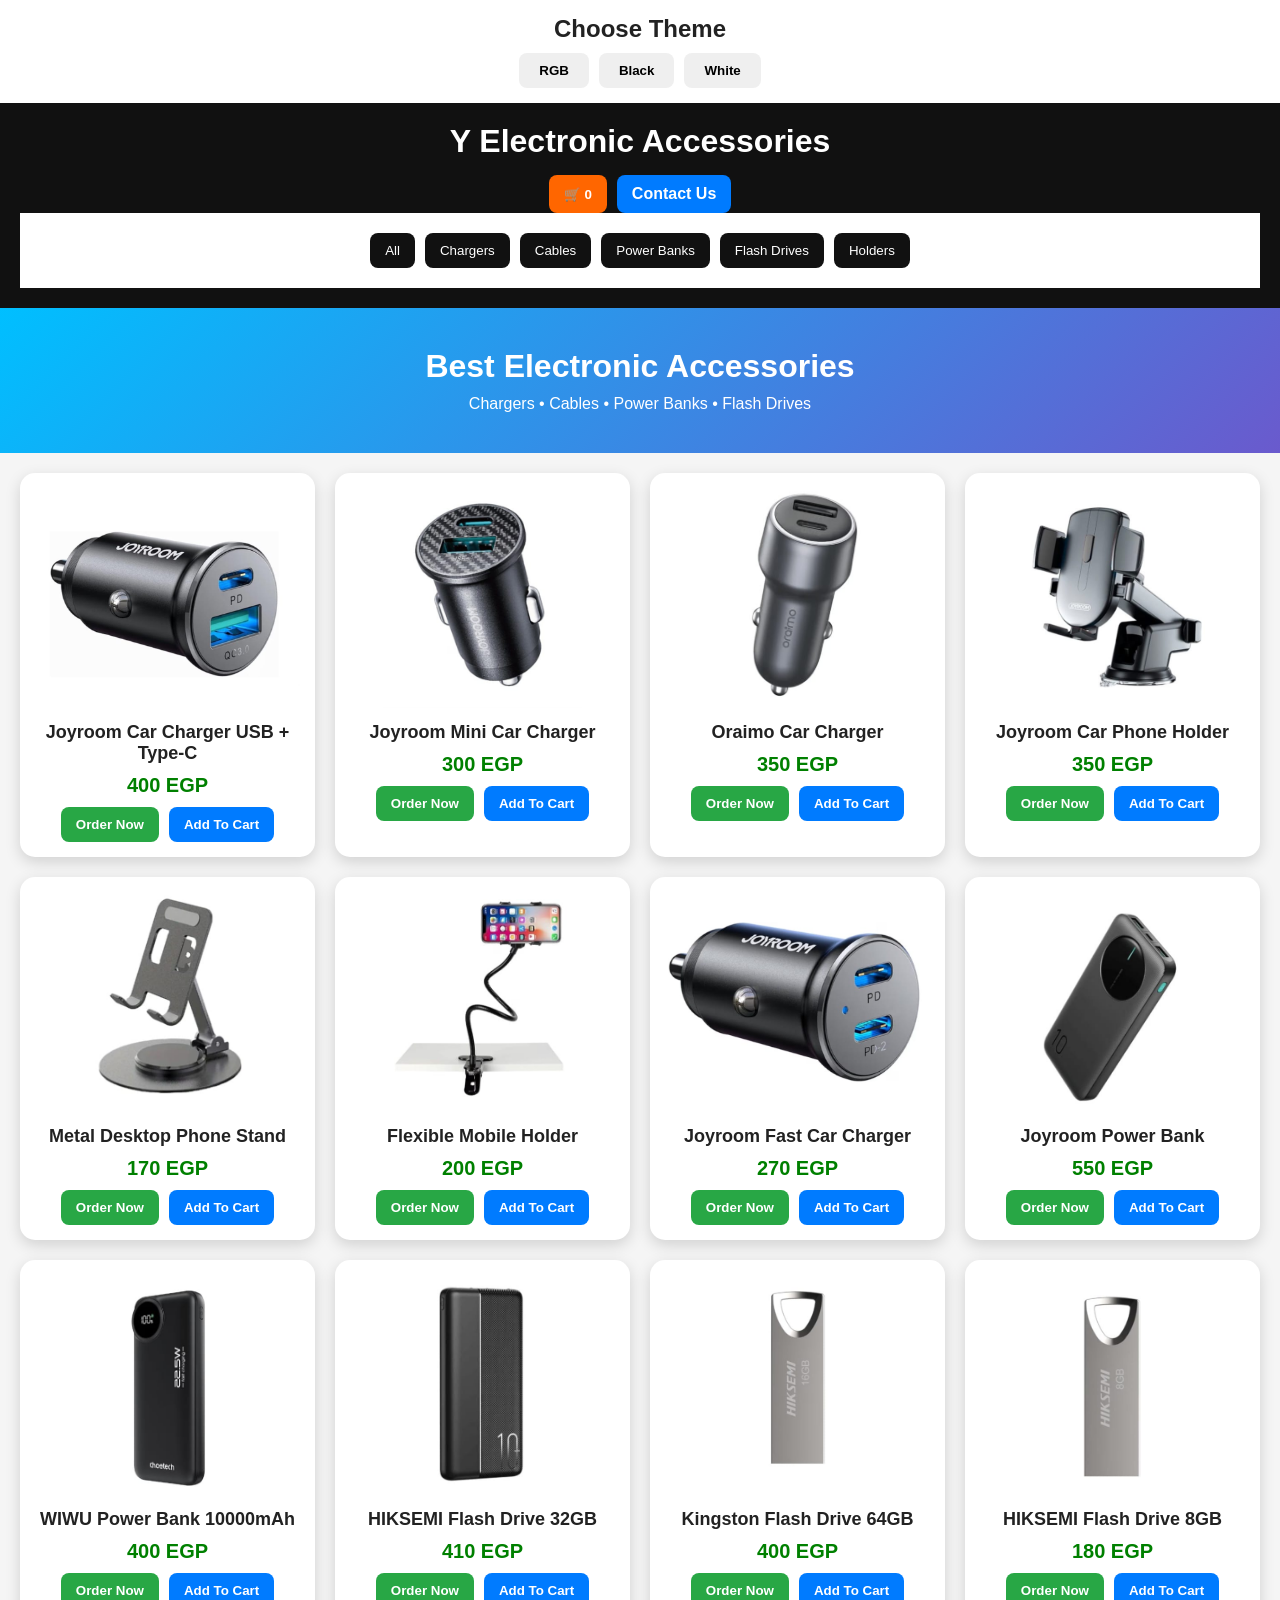
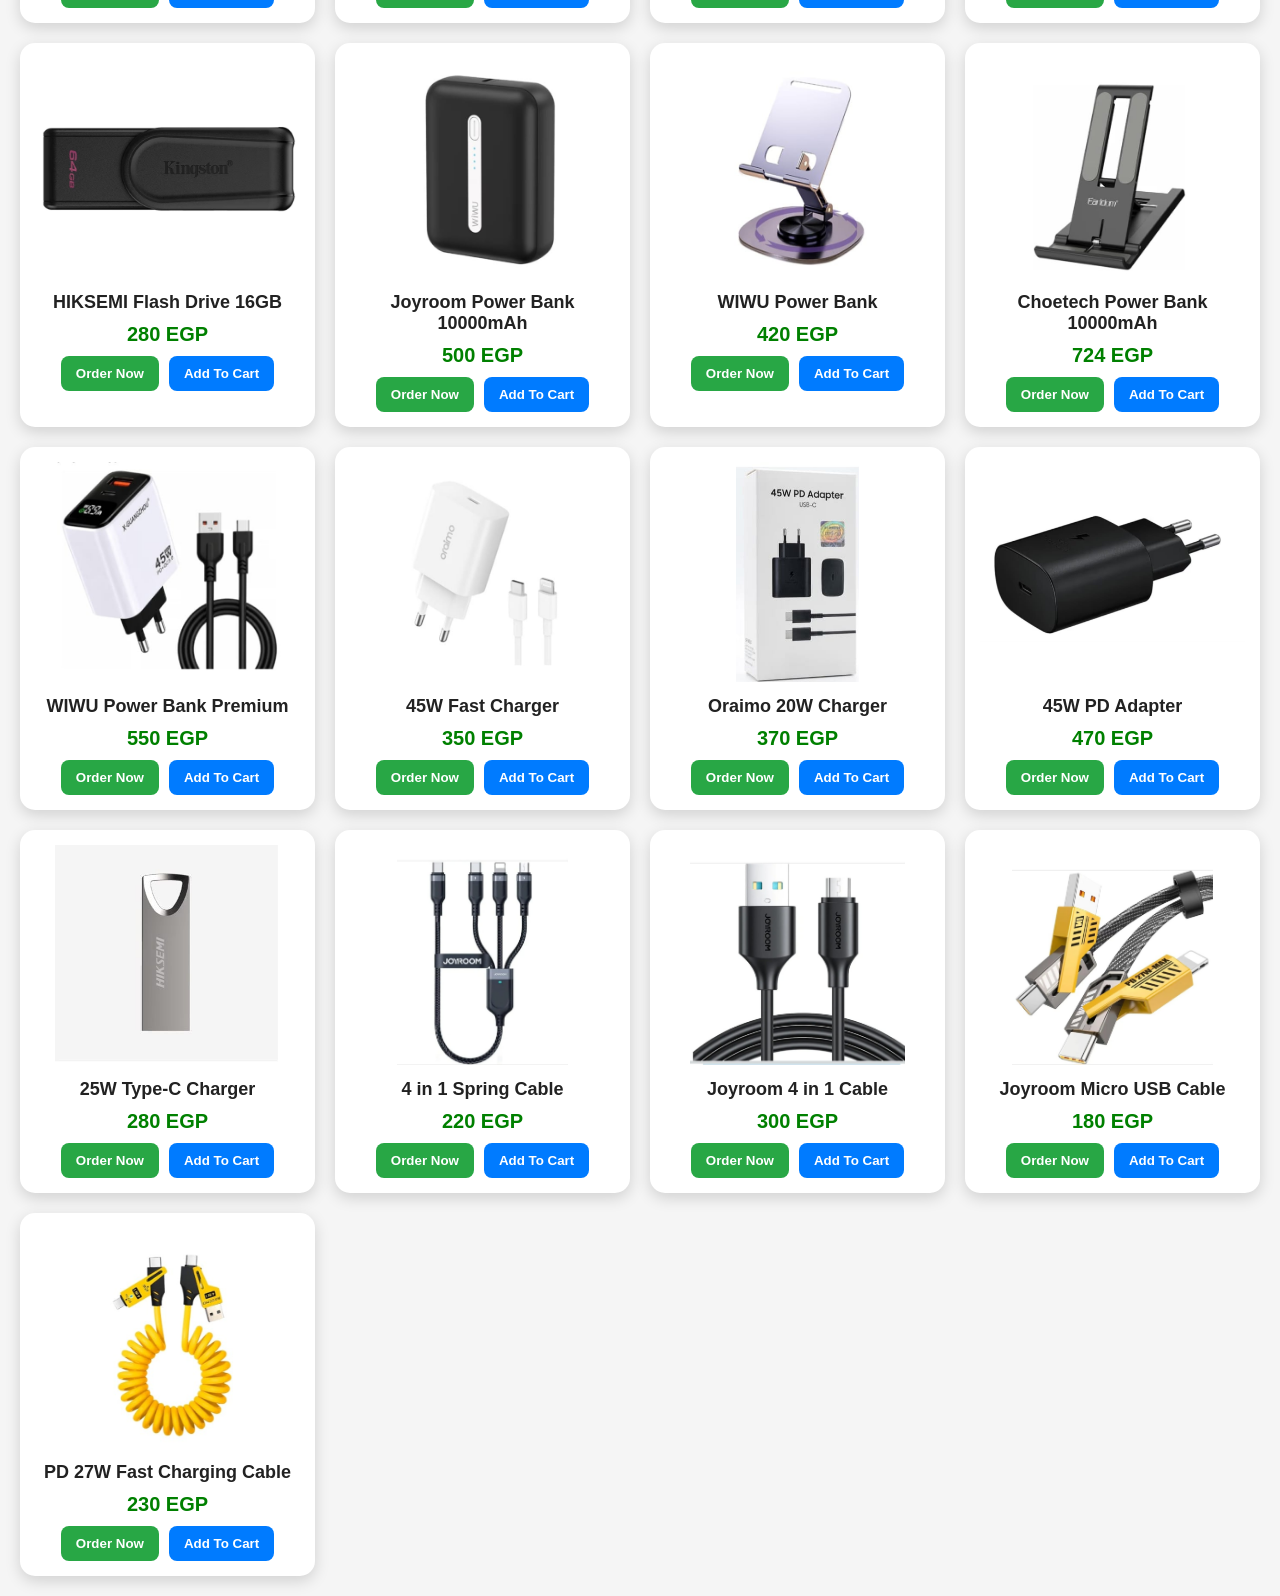
<file: index.html>
<!DOCTYPE html>
<html lang="en">
<head>
<meta charset="UTF-8">
<meta name="viewport" content="width=device-width, initial-scale=1.0">
<title>Y Electronic Accessories</title>
<link rel="stylesheet" href="style.css">
</head>

<body>

<div class="theme-box">
    <h2>Choose Theme</h2>

    <div class="theme-buttons">
        <button onclick="setTheme('rgb')">RGB</button>
        <button onclick="setTheme('black')">Black</button>
        <button onclick="setTheme('white')">White</button>
    </div>
</div>

<header>

    <h1>Y Electronic Accessories</h1>

    <div class="top-buttons">

        <button class="cart-btn" onclick="toggleCart()">
            🛒 <span id="cart-count">0</span>
        </button>

        <a href="contact.html" class="contact-btn">
            Contact Us
        </a>

    </div>

    <div class="filters">

        <button onclick="displayProducts(products)">
            All
        </button>

        <button onclick="filterCategory('Chargers')">
            Chargers
        </button>

        <button onclick="filterCategory('Cables')">
            Cables
        </button>

        <button onclick="filterCategory('Power Banks')">
            Power Banks
        </button>

        <button onclick="filterCategory('Flash Drives')">
            Flash Drives
        </button>

        <button onclick="filterCategory('Holders')">
            Holders
        </button>

    </div>

</header>

<section class="hero">

    <h2>Best Electronic Accessories</h2>

    <p>
        Chargers • Cables • Power Banks • Flash Drives
    </p>

</section>

<div id="products" class="products-grid"></div>

<div id="cart-sidebar" class="cart-sidebar">

    <h2>Shopping Cart</h2>

    <div id="cart-items"></div>

    <h3>
        Total :
        <span id="cart-total">0</span>
        EGP
    </h3>

    <button
        class="checkout-btn"
        onclick="showOrderForm()">
        Checkout
    </button>

</div>

<div id="orderModal" class="modal">

    <div class="modal-content">

        <h2>Complete Order</h2>

        <input
            type="text"
            id="customerName"
            placeholder="Full Name">

        <input
            type="text"
            id="customerPhone"
            placeholder="Phone Number">

        <input
            type="email"
            id="customerEmail"
            placeholder="Email Address">

        <input
            type="text"
            id="customerAddress"
            placeholder="Address">

        <select
            id="paymentMethod"
            onchange="togglePaymentNote()">

            <option value="Cash On Delivery">
                Cash On Delivery
            </option>

            <option value="Instapay">
                Instapay
            </option>

            <option value="Vodafone Cash">
                Vodafone Cash
            </option>

        </select>

        <div
            id="payment-note"
            style="display:none;">

            <p>
                If you pay using Instapay or Vodafone Cash,
                please send a payment screenshot.
            </p>

        </div>

        <p>Instapay : 01016919737</p>
        <p>Vodafone Cash : 01013693032</p>

        <p>Delivery : 70 EGP</p>
        <p>Cash On Delivery Fee : +12 EGP</p>

        <button
            class="confirm-btn"
            onclick="sendOrder()">

            Confirm Order

        </button>

    </div>

</div>

<script src="script.js"></script>

</body>
</html>
</file>
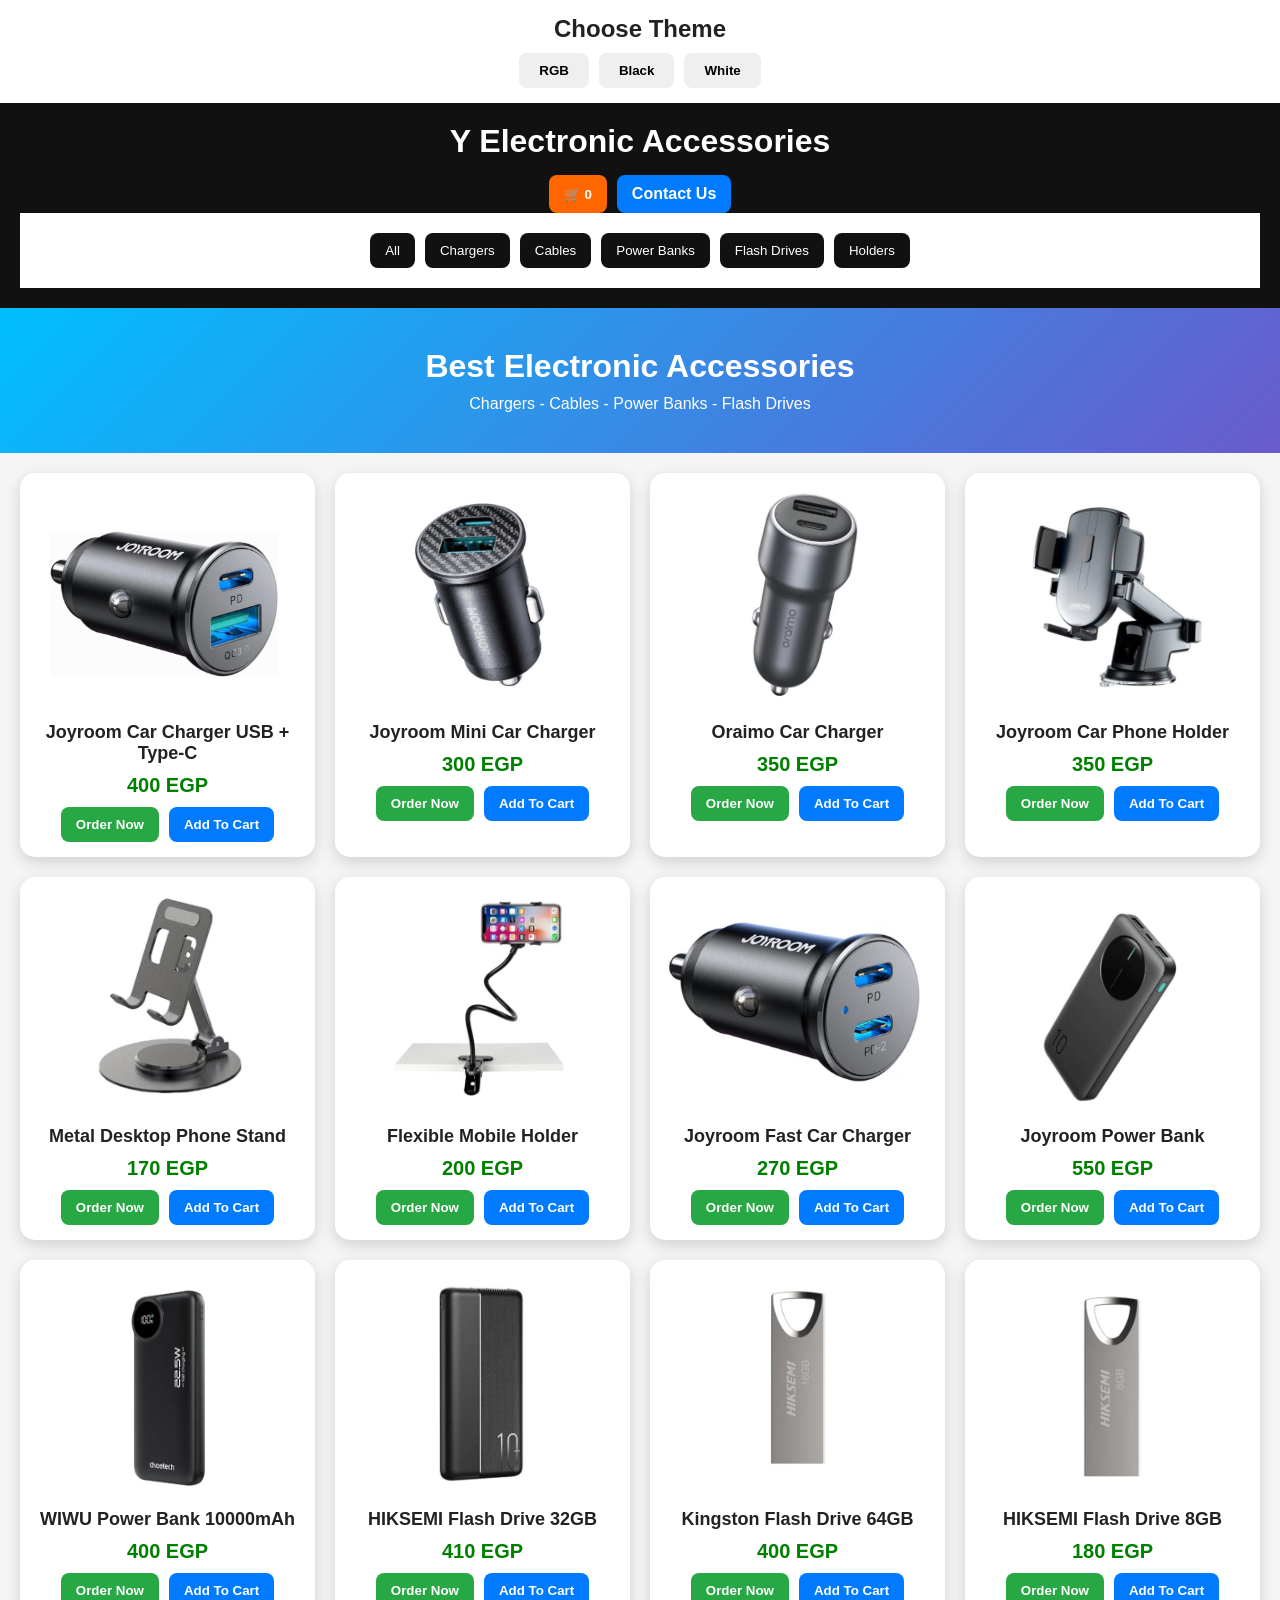
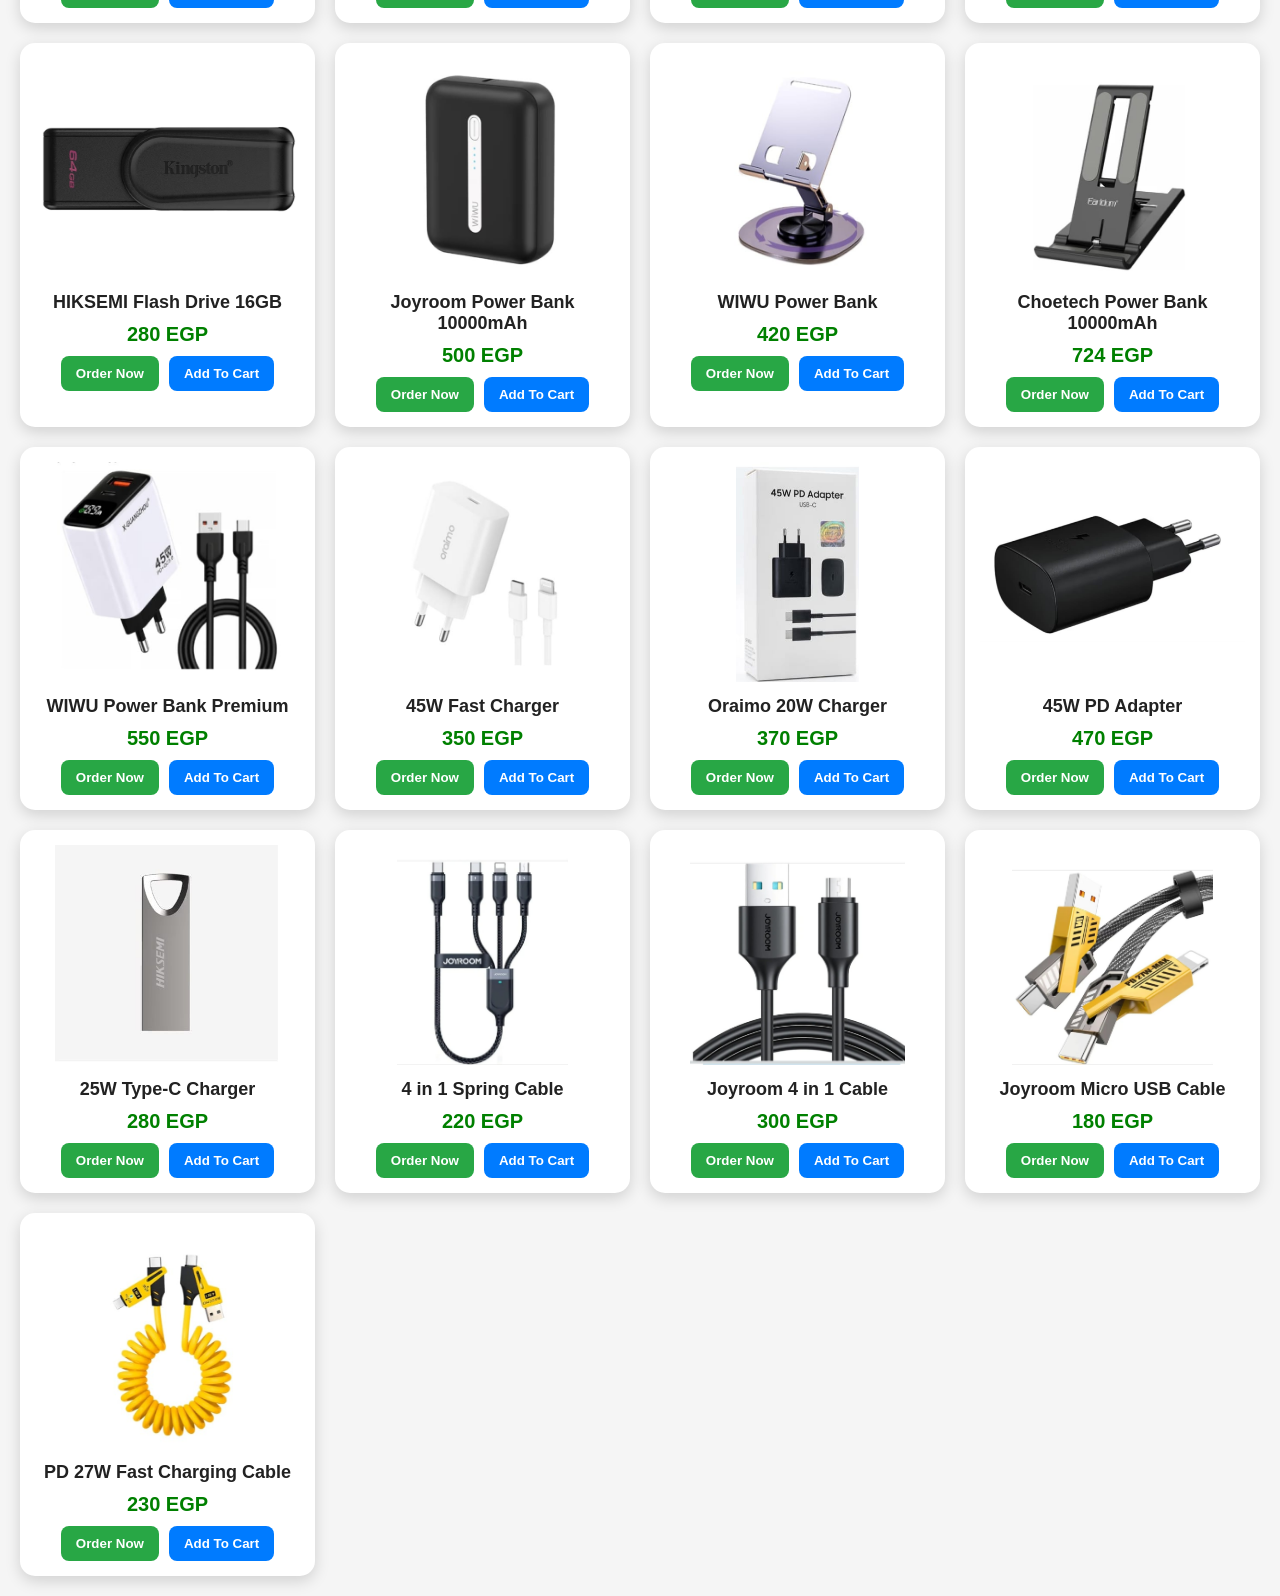
<file: index.html.html>
<!DOCTYPE html>
<html lang="en">
<head>
<meta charset="UTF-8">
<meta name="viewport" content="width=device-width, initial-scale=1.0">
<title>Y Electronic Accessories</title>

<link rel="stylesheet" href="style.css">
</head>

<body>

<!-- Theme Buttons -->
<div class="theme-box">
    <h2>Choose Theme</h2>

    <div class="theme-buttons">
        <button onclick="setTheme('rgb')">RGB</button>
        <button onclick="setTheme('black')">Black</button>
        <button onclick="setTheme('white')">White</button>
    </div>
</div>

<!-- Header -->
<header>

    <h1>Y Electronic Accessories</h1>

    <div class="top-buttons">

        <button class="cart-btn" onclick="toggleCart()">
            🛒 <span id="cart-count">0</span>
        </button>

        <a href="contact.html" class="contact-btn">
            Contact Us
        </a>

    </div>

    <div class="filters">

        <button onclick="displayProducts(products)">
            All
        </button>

        <button onclick="filterCategory('Chargers')">
            Chargers
        </button>

        <button onclick="filterCategory('Cables')">
            Cables
        </button>

        <button onclick="filterCategory('Power Banks')">
            Power Banks
        </button>

        <button onclick="filterCategory('Flash Drives')">
            Flash Drives
        </button>

        <button onclick="filterCategory('Holders')">
            Holders
        </button>

    </div>

</header>

<!-- Store Title -->
<section class="hero">

    <h2>Best Electronic Accessories</h2>

    <p>
        Chargers - Cables - Power Banks - Flash Drives
    </p>

</section>

<!-- Products -->
<div id="products" class="products-grid"></div>

<!-- Cart -->
<div id="cart-sidebar" class="cart-sidebar">

    <h2>Shopping Cart</h2>

    <div id="cart-items"></div>

    <h3>
        Total :
        <span id="cart-total">0</span>
        EGP
    </h3>

    <button onclick="showOrderForm()" class="checkout-btn">
        Checkout
    </button>

</div>

<!-- Order Form -->
<div id="orderModal" class="modal">

    <div class="modal-content">

        <h2>Complete Order</h2>

        <input
            type="text"
            id="customerName"
            placeholder="Full Name"
        >

        <input
            type="text"
            id="customerPhone"
            placeholder="Phone Number"
        >

        <input
            type="text"
            id="customerAddress"
            placeholder="Address"
        >

        <select
            id="paymentMethod"
            onchange="togglePaymentNote()"
        >
            <option value="Cash On Delivery">
                Cash On Delivery
            </option>

            <option value="Instapay">
                Instapay
            </option>

            <option value="Vodafone Cash">
                Vodafone Cash
            </option>
        </select>

        <!-- Payment Note -->
        <div
            id="payment-note"
            style="display:none;"
        >
            <p>
                If you are paying using Vodafone Cash
                or Instapay, please send a screenshot
                of the payment as proof of payment.
                Thank you.
            </p>
        </div>

        <p>Instapay : 01016919737</p>
        <p>Vodafone Cash : 01013693032</p>

        <p>Delivery : 50 EGP</p>
        <p>Cash On Delivery : +15 EGP</p>

        <button
            class="confirm-btn"
            onclick="sendOrder()"
        >
            Confirm Order
        </button>

    </div>

</div>

<script src="script.js"></script>

</body>
</html>
</file>
<file: style.css>
*{
margin:0;
padding:0;
box-sizing:border-box;
font-family:Arial,sans-serif;
}

body{
background:#f5f5f5;
color:#222;
transition:.3s;
}

/* Header */

header{
background:#111;
color:white;
padding:20px;
text-align:center;
position:sticky;
top:0;
z-index:100;
}

header h1{
margin-bottom:15px;
}

.top-buttons{
display:flex;
justify-content:center;
gap:10px;
flex-wrap:wrap;
}

/* Theme Box */

.theme-box{
text-align:center;
padding:15px;
background:white;
box-shadow:0 2px 10px rgba(0,0,0,.1);
}

.theme-buttons{
display:flex;
justify-content:center;
gap:10px;
margin-top:10px;
}

.theme-buttons button{
padding:10px 20px;
border:none;
border-radius:8px;
cursor:pointer;
font-weight:bold;
}

/* Hero */

.hero{
text-align:center;
padding:40px 20px;
background:linear-gradient(135deg,#00bfff,#6a5acd);
color:white;
}

.hero h2{
font-size:32px;
margin-bottom:10px;
}

/* Filters */

.filters{
display:flex;
justify-content:center;
flex-wrap:wrap;
gap:10px;
padding:20px;
background:white;
}

.filters button{
padding:10px 15px;
border:none;
background:#111;
color:white;
border-radius:8px;
cursor:pointer;
transition:.3s;
}

.filters button:hover{
transform:scale(1.05);
}

/* Products */

.products-grid{
display:grid;
grid-template-columns:repeat(auto-fit,minmax(250px,1fr));
gap:20px;
padding:20px;
}

.product-card{
background:white;
border-radius:15px;
overflow:hidden;
box-shadow:0 5px 15px rgba(0,0,0,.15);
text-align:center;
padding:15px;
transition:.3s;
}

.product-card:hover{
transform:translateY(-5px);
}

.product-card img{
width:100%;
height:220px;
object-fit:contain;
margin-bottom:10px;
}

.product-card h3{
font-size:18px;
margin-bottom:10px;
}

.product-card p{
font-size:20px;
font-weight:bold;
color:#008000;
margin-bottom:10px;
}

/* Buttons */

.product-buttons{
display:flex;
gap:10px;
justify-content:center;
}

.order-btn,
.add-btn,
.checkout-btn,
.confirm-btn,
.cart-btn,
.contact-btn{
border:none;
padding:10px 15px;
border-radius:8px;
cursor:pointer;
font-weight:bold;
text-decoration:none;
display:inline-block;
}

.order-btn{
background:#28a745;
color:white;
}

.add-btn{
background:#007bff;
color:white;
}

.checkout-btn{
background:#ff6600;
color:white;
width:100%;
margin-top:10px;
}

.confirm-btn{
background:#28a745;
color:white;
width:100%;
margin-top:15px;
}

.cart-btn{
background:#ff6600;
color:white;
}

.contact-btn{
background:#007bff;
color:white;
}

/* Cart */

.cart-sidebar{
position:fixed;
top:0;
right:-400px;
width:350px;
height:100%;
background:white;
box-shadow:-5px 0 15px rgba(0,0,0,.2);
padding:20px;
transition:.4s;
overflow-y:auto;
z-index:1000;
}

.cart-sidebar.active{
right:0;
}

.cart-sidebar h2{
margin-bottom:15px;
}

.cart-item{
border-bottom:1px solid #ddd;
padding:10px 0;
}

.qty-controls{
display:flex;
align-items:center;
gap:10px;
margin-top:8px;
}

.qty-controls button{
width:30px;
height:30px;
border:none;
background:#111;
color:white;
border-radius:50%;
cursor:pointer;
}

/* Modal */

.modal{
display:none;
position:fixed;
left:0;
top:0;
width:100%;
height:100%;
background:rgba(0,0,0,.6);
z-index:2000;
}

.modal-content{
background:white;
width:90%;
max-width:450px;
margin:50px auto;
padding:20px;
border-radius:15px;
}

.modal-content h2{
text-align:center;
margin-bottom:15px;
}

.modal-content input,
.modal-content select{
width:100%;
padding:12px;
margin-bottom:12px;
border:1px solid #ccc;
border-radius:8px;
}

#payment-note{
background:#fff3cd;
padding:10px;
border-radius:8px;
margin-bottom:10px;
}

/* White Theme */

.white-theme{
background:white;
color:black;
}

.white-theme header{
background:white;
color:black;
border-bottom:2px solid #ddd;
}

/* Black Theme */

.black-theme{
background:#111;
color:white;
}

.black-theme .product-card,
.black-theme .modal-content,
.black-theme .cart-sidebar,
.black-theme .theme-box,
.black-theme .filters{
background:#222;
color:white;
}

.black-theme header{
background:black;
}

/* RGB Theme */

.rgb-theme{
animation:rgbBg 8s linear infinite;
}

@keyframes rgbBg{
0%{background:#ff0000;}
25%{background:#00ff00;}
50%{background:#0000ff;}
75%{background:#ff00ff;}
100%{background:#ff0000;}
}

.rgb-theme .product-card,
.rgb-theme .modal-content,
.rgb-theme .cart-sidebar{
background:rgba(255,255,255,.95);
}

/* Responsive */

@media(max-width:768px){

.products-grid{
grid-template-columns:1fr;
}

.cart-sidebar{
width:100%;
}

.hero h2{
font-size:24px;
}

}
</file>
